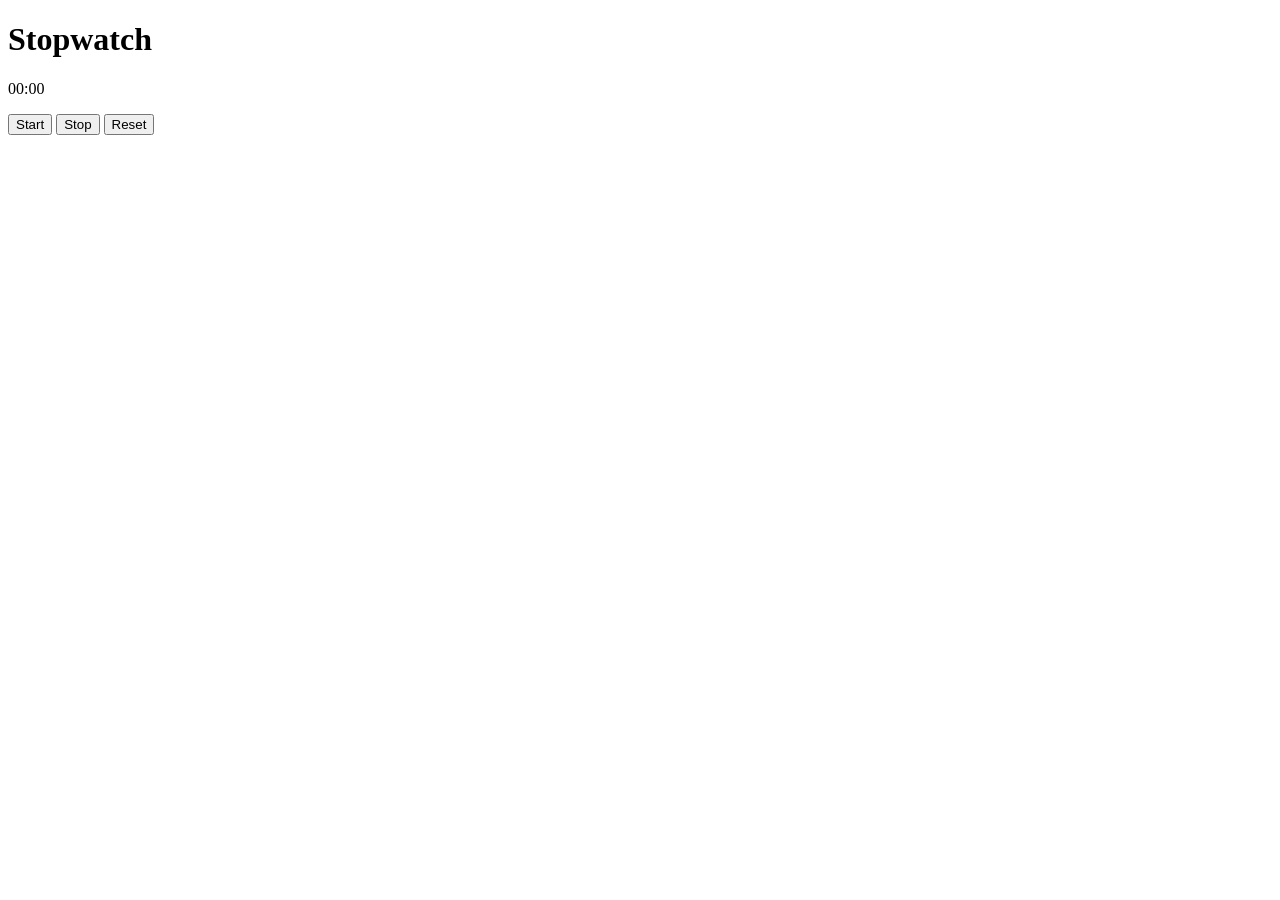
<file: 18 apr 2026/index.html>
<!DOCTYPE html>
<html>
    <head>
        <title>Stopwatch</title>
    </head>
    <body>
        <div class="wrapper">
		<h1>Stopwatch</h1>
		<p><span id="seconds">00</span>:<span id="milliseconds">00</span></p>
		<button id="button-start">Start</button>
		<button id="button-stop">Stop</button>
		<button id="button-reset">Reset</button>
	</div> 
    <script src="script.js">

    </script>
    </body>
</html>
</file>
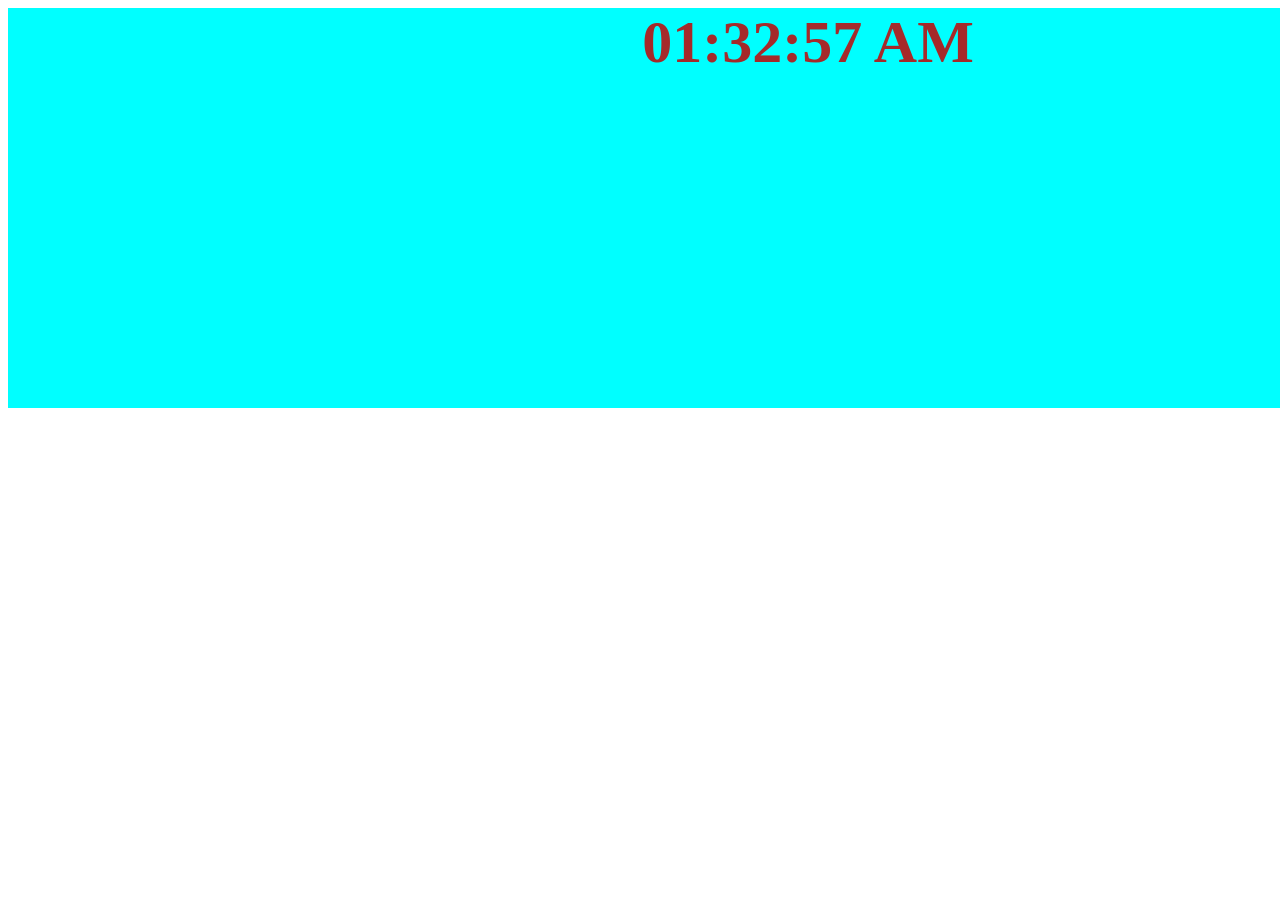
<file: apr 12 2026/index.html>
<!DOCTYPE html>
<html>
    <head>
        <title>digitel clock</title>
        <style>
            div {
                text-align: center;
                font-size: 60px;
                color: brown;
                font-weight: bold;
                width: 1600px;
                height: 400px;
                background-color: aqua;
            }
        </style>
    </head>
    <body>
        <div id="MyClockDisplay"  onload="showTime()"></div>
        <script src="script.js">

        </script>
    </body>
</html>
</file>
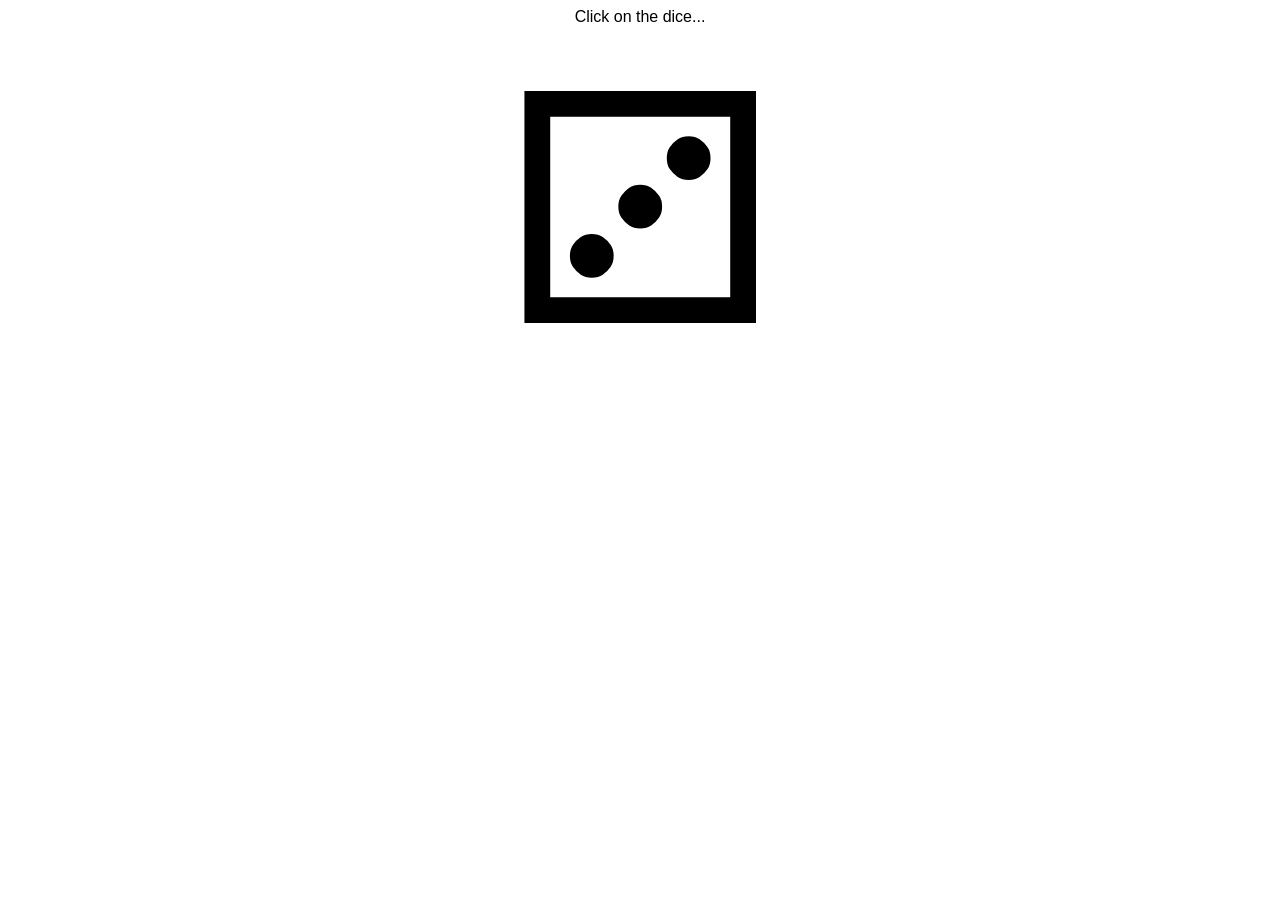
<file: apr 19 2026/index.html>
<!DOCTYPE html>
<html>
    <head>
        <title>rolling dice</title>
        <style>
            body{
                text-align: center;
                font-family: Arial, Helvetica, sans-serif;
            }
            #dice{
                font-size: 320px;
            }
            #dice:hover{
                cursor: pointer;
            }
        </style>
    </head>
    <body>
        <div>Click on the dice...</div>
	<div id="dice" onclick="stopstart()"></div>
    <script src="script.js">

    </script>
    </body>
</html>
</file>
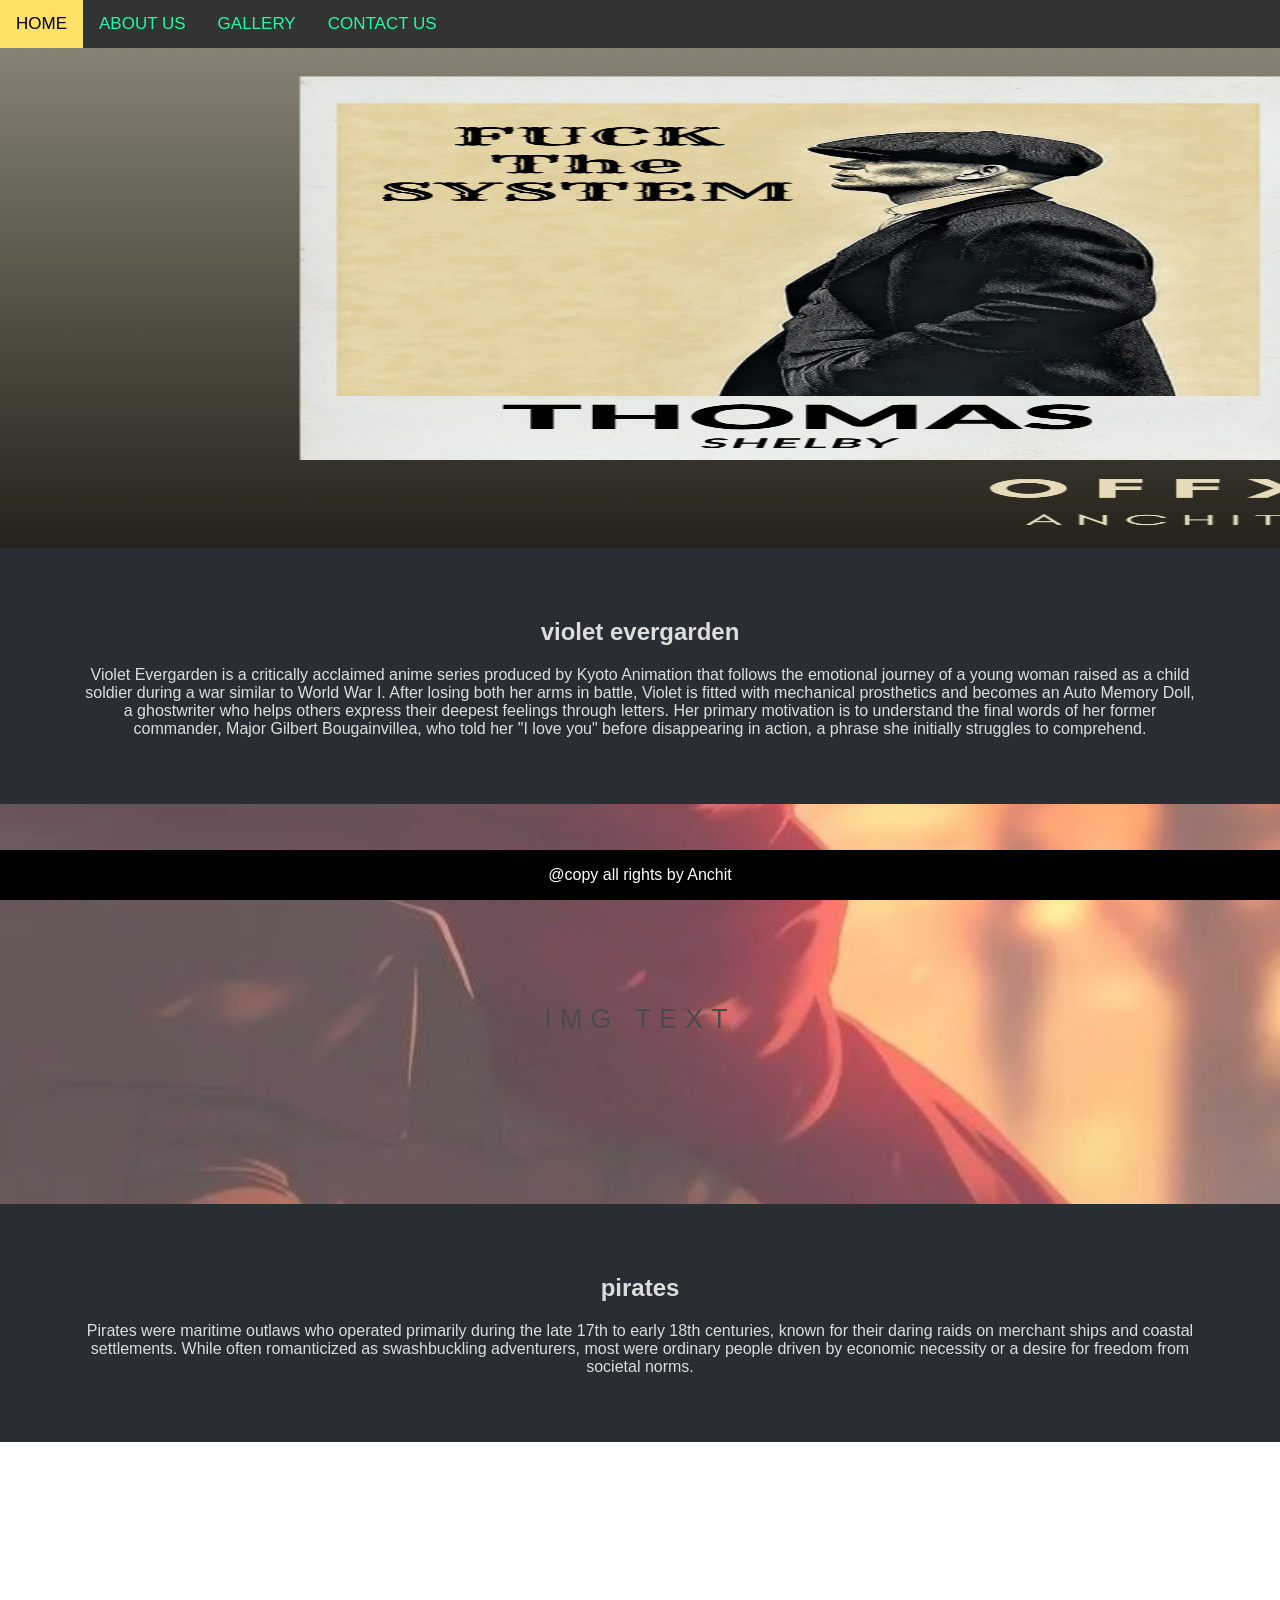
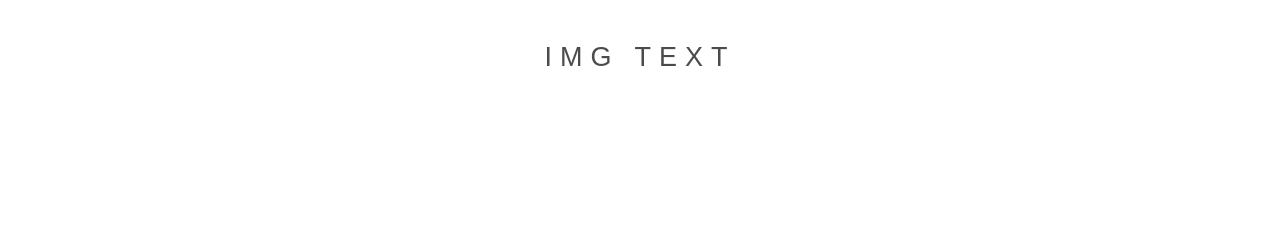
<file: capstune project/index.html>
<!DOCTYPE html>
<html>
    <head>
        <title>navbar</title>
        <style>
            body{
                margin: 0;
                font-family: Arial, Helvetica, sans-serif;
            }
            .topnav{
                overflow: hidden;
                background-color: #333;
            }
            .topnav a{
                float: left;
                color: #1affa3;
                text-align: center;
                padding: 14px 16px;
                text-decoration: none;
                font-size: 17px;
            }
            .topnav a:hover{
                background-color: #ddd;
                color: black;
            }
            .topnav a.active{
                background-color: #ffe066;
                color: black;
            }
        </style>
        <link rel="stylesheet" href="style.css">
    </head>
    <body>
        <div class="topnav">
        <a href="index.html" class="active">HOME</a>
        <a href="about.html">ABOUT US</a>
        <a href="gallery.html">GALLERY</a>
        <a href="contact.html">CONTACT US</a>
        </div>
        <section>
            <img src="img1.png" alt="img1" class="mySlides" style="height: 500px; width: 1600px;">
             <img src="img2.png" alt="img2" class="mySlides" style="height: 500px; width: 1600px;">
             <img src="img3.png" alt="img2" class="mySlides" style="height: 500px; width: 1600px;">
             <img src="img4.webp" alt="img2" class="mySlides" style="height: 500px; width: 1600px;">
             <img src="img5.jpg" alt="img2" class="mySlides" style="height: 500px; width: 1600px;">
        </section>
        <section class="section section-dark">
         <h2>violet evergarden</h2>
         <p>Violet Evergarden is a critically acclaimed anime series produced by Kyoto Animation that follows the emotional journey of a young woman raised as a child soldier during a war similar to World War I. After losing both her arms in battle, Violet is fitted with mechanical prosthetics and becomes an Auto Memory Doll, a ghostwriter who helps others express their deepest feelings through letters.  Her primary motivation is to understand the final words of her former commander, Major Gilbert Bougainvillea, who told her "I love you" before disappearing in action, a phrase she initially struggles to comprehend.</p>
        </section>
        <div class="pimg1">
         <div class="ptext">
            <span class="bordertrans">
             img text 
            </span>
         </div>
        </div>
        <section class="section section-dark">
         <h2>pirates</h2>
         <p>Pirates were maritime outlaws who operated primarily during the late 17th to early 18th centuries, known for their daring raids on merchant ships and coastal settlements.  While often romanticized as swashbuckling adventurers, most were ordinary people driven by economic necessity or a desire for freedom from societal norms.</p>
        </section>
        <div class="pimg2">
         <div class="ptext">
            <span class="bordertrans">
             img text 
            </span>
         </div>
        </div>
        <div class="footer">
            <p>@copy all rights by Anchit</p>
        </div>
        <script>
            var myindex = 0
            carousel()
            function carousel(){
                var i
                var x = document.getElementsByClassName("mySlides")
                for(i=0;i<x.length;i++){
                    x[i].style.display = "none"
                }
                myindex++
                if(myindex>x.length){myindex=1}
                x[myindex-1].style.display = "block"
                setTimeout(carousel,3000)
            }
        </script>
    </body>
</html>
</file>
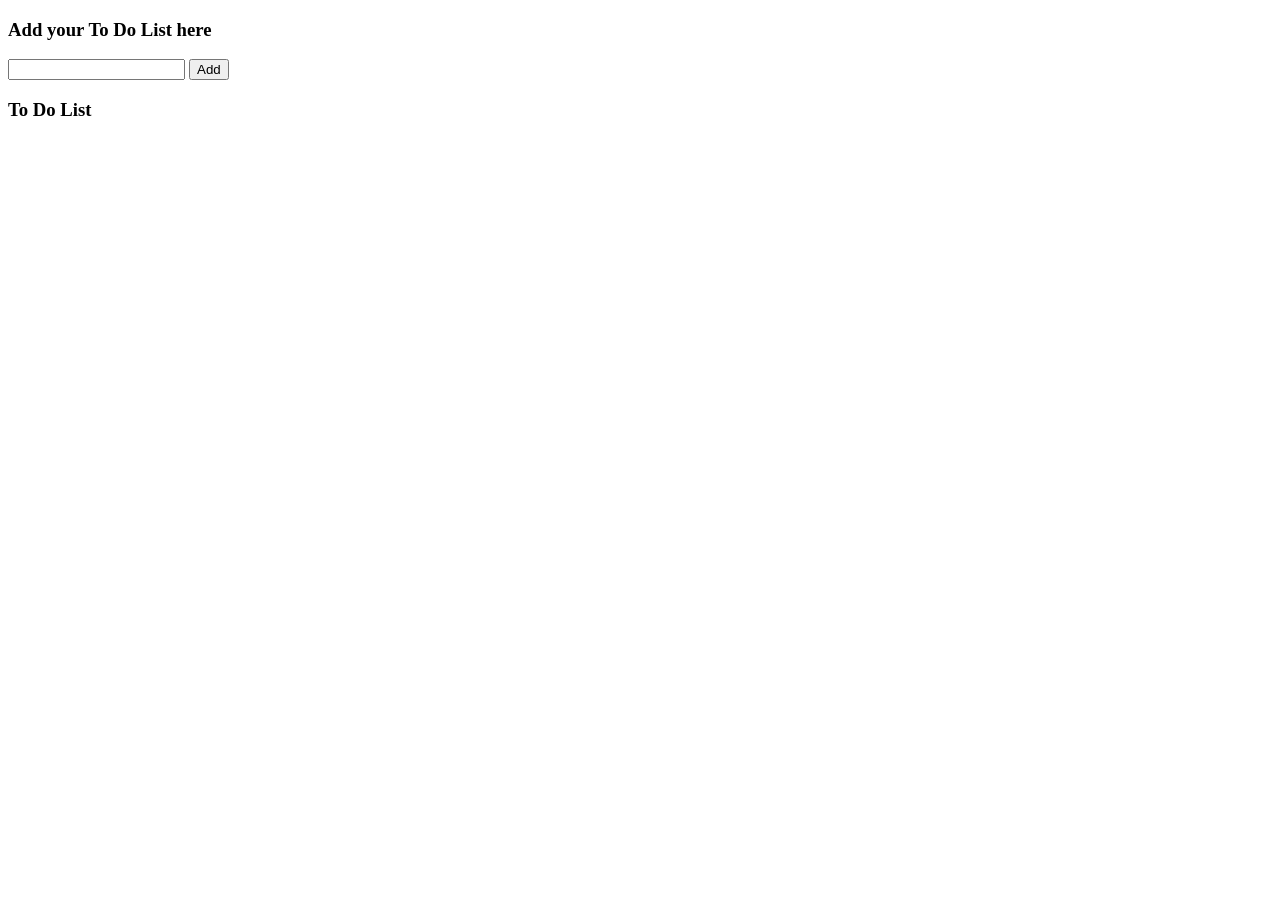
<file: apr 11 2026/activity1.html>
<!DOCTYPE html>
<html>
    <head>
        <title>to-do-list app</title>
    </head>
    <body>
        <h3>Add your To Do List here</h3>
	<form id="myForm">
		<input id="myInput" type="text">
		<button> Add </button>
	</form>

	<h3>To Do List</h3>
	<ul id="myItem"></ul>
    <script src="script.js">

    </script>
    </body>
</html>
</file>
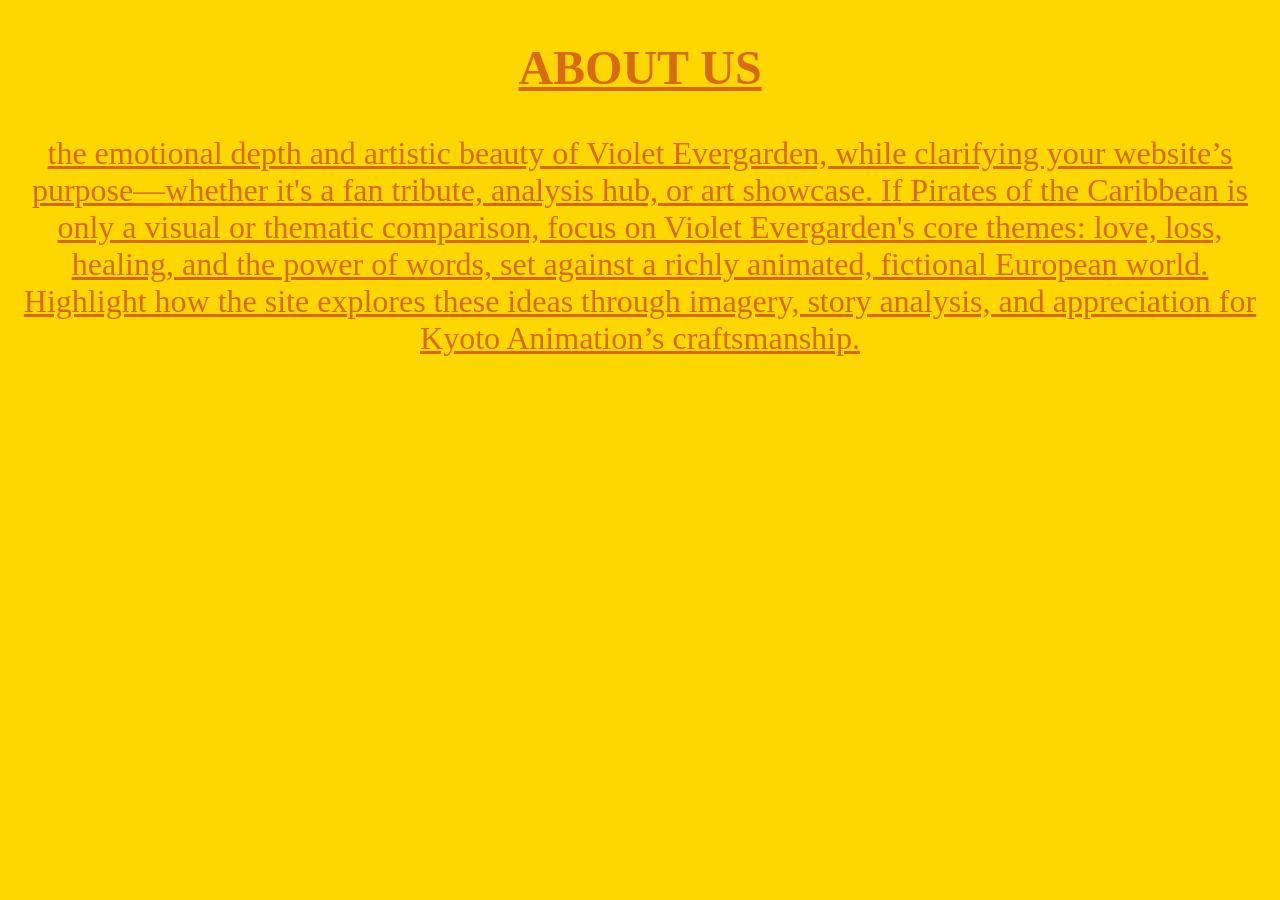
<file: capstune project/about.html>
<!DOCTYPE html>
<html>
    <head>
        <title>about us</title>
        <style>
          body{
            text-align: center;
            text-decoration: underline;
            font-size: 200%;
            text-shadow: 30%;
            font-weight: 100%;
            color: rgba(199, 68, 24, 0.736);
            background-color: gold;

          }  
        </style>
    </head>
    <body>
       <div class="active">
        <h2>ABOUT US</h2>
        <p>the emotional depth and artistic beauty of Violet Evergarden, while clarifying your website’s purpose—whether it's a fan tribute, analysis hub, or art showcase. If Pirates of the Caribbean is only a visual or thematic comparison, focus on Violet Evergarden's core themes: love, loss, healing, and the power of words, set against a richly animated, fictional European world. Highlight how the site explores these ideas through imagery, story analysis, and appreciation for Kyoto Animation’s craftsmanship. </p>
       </div> 
    </body>
</html>
</file>
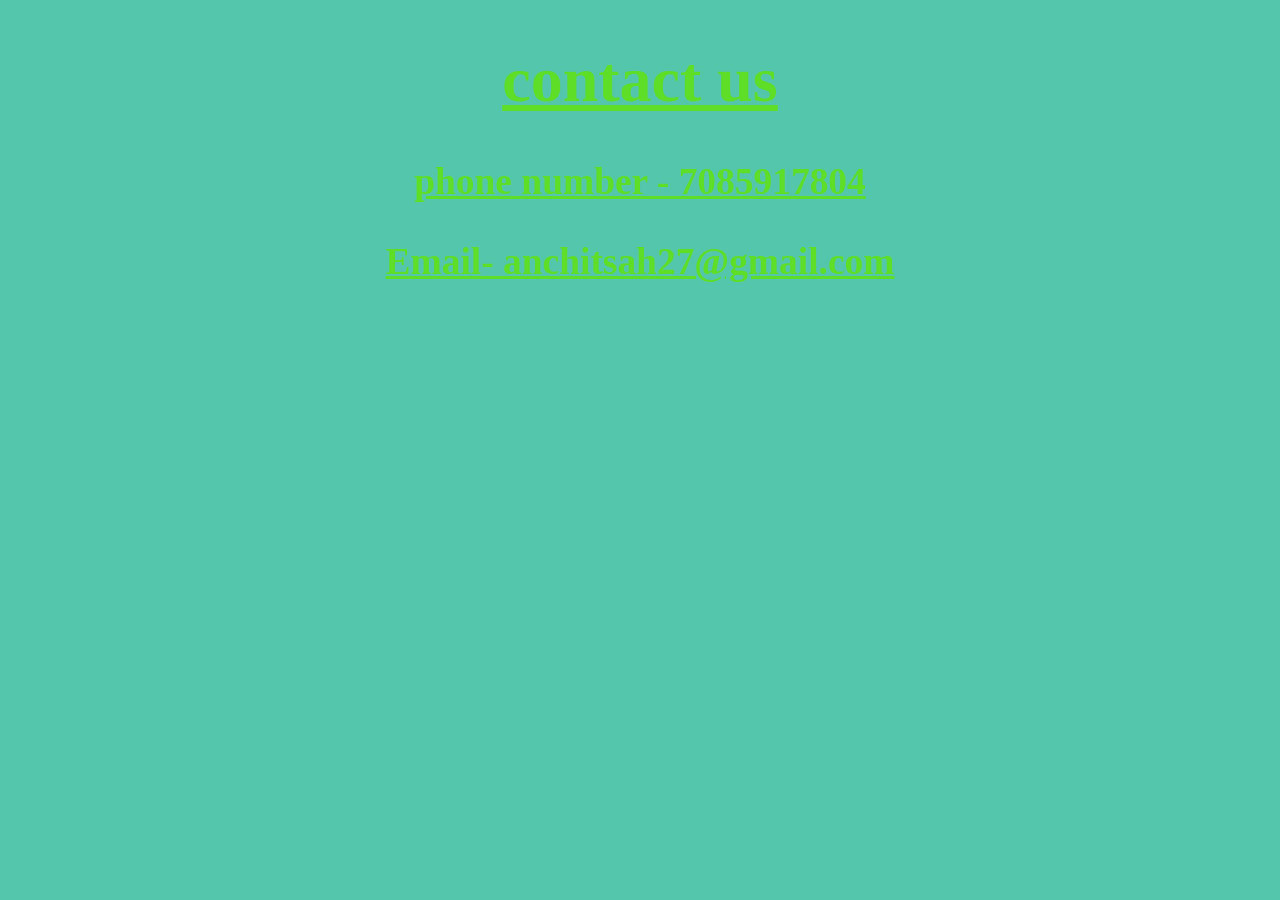
<file: capstune project/contact.html>
<!DOCTYPE html>
<html>
    <head>
        <title>contact us</title>
         <style>
          body{
            text-align: center;
            text-decoration: underline;
            font-size: 200%;
            text-shadow: 30%;
            font-weight: 100%;
            color: rgba(97, 227, 10, 0.819);
            background-color: rgb(83, 198, 171);
          }  
        </style>
    </head>
    <body>
        <h1>contact us</h1>
        <h3>phone number - 7085917804</h3>
        <h3>Email- anchitsah27@gmail.com</h3>
    </body>
</html>
</file>
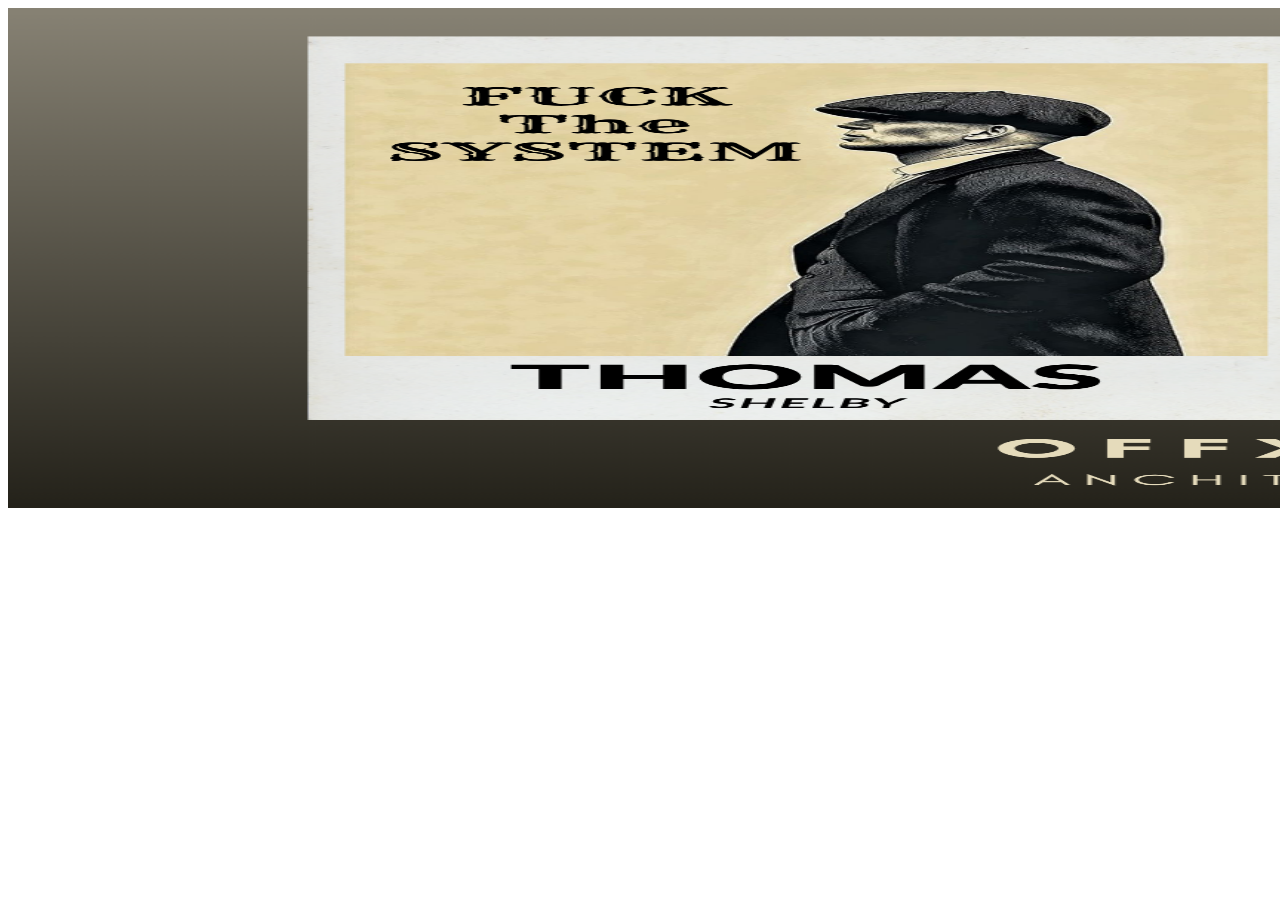
<file: capstune project/gallery.html>
<!DOCTYPE html>
<html>
    <head>
        <title>gallery</title>
    </head>
    <body>
      <section>
            <img src="img1.png" alt="img1" class="mySlides" style="height: 500px; width: 1600px;">
             <img src="img2.png" alt="img2" class="mySlides" style="height: 500px; width: 1600px;">
             <img src="img3.png" alt="img2" class="mySlides" style="height: 500px; width: 1600px;">
             <img src="img4.webp" alt="img2" class="mySlides" style="height: 500px; width: 1600px;">
             <img src="img5.jpg" alt="img2" class="mySlides" style="height: 500px; width: 1600px;">
        </section>  
        <script>
            var myindex = 0
            carousel()
            function carousel(){
                var i
                var x = document.getElementsByClassName("mySlides")
                for(i=0;i<x.length;i++){
                    x[i].style.display = "none"
                }
                myindex++
                if(myindex>x.length){myindex=1}
                x[myindex-1].style.display = "block"
                setTimeout(carousel,3000)
            }
        </script>
    </body>
</html>
</file>
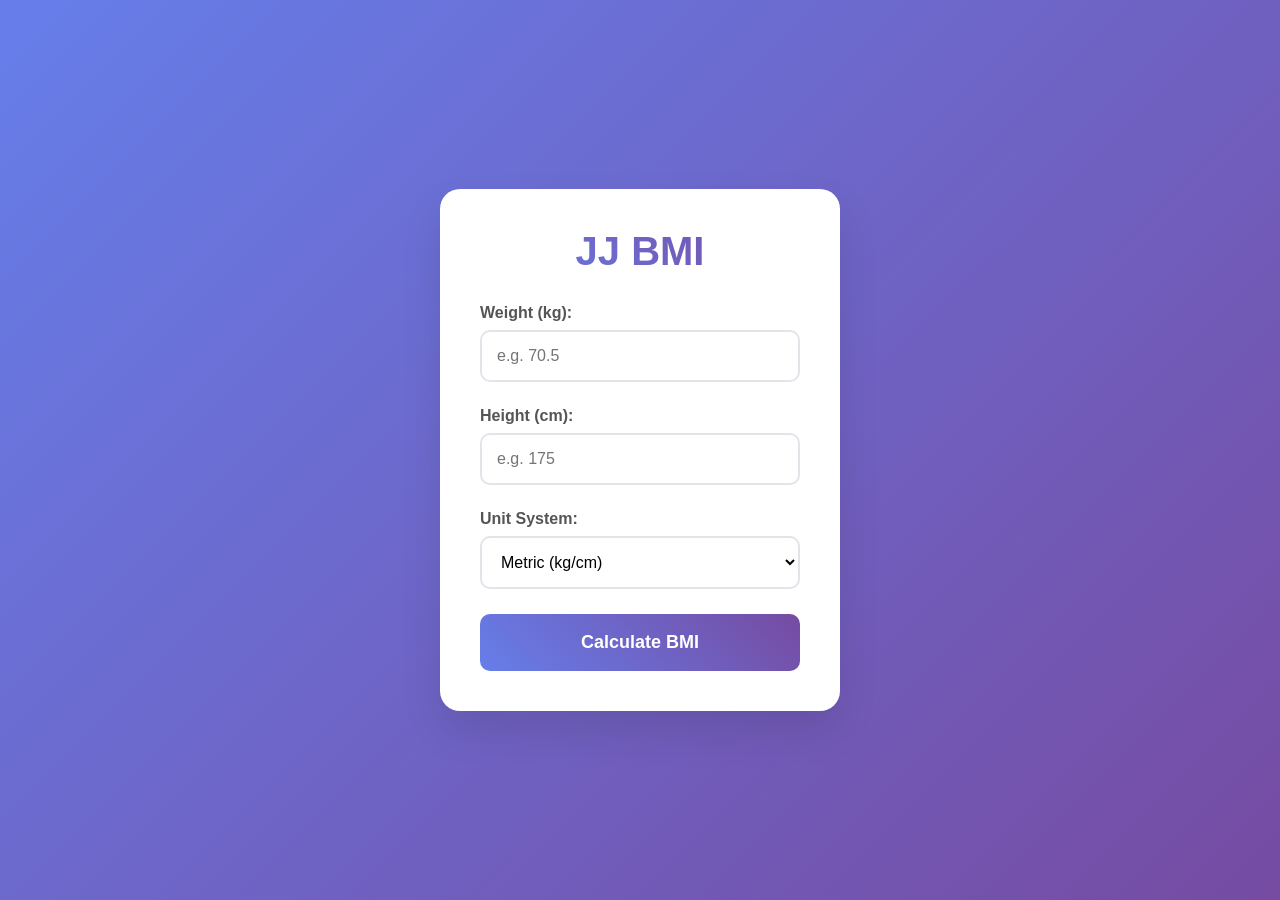
<file: ekmehak/activity1.html>
<!DOCTYPE html>
<html lang="en">
<head>
    <meta charset="UTF-8">
    <meta name="viewport" content="width=device-width, initial-scale=1.0">
    <title>JJ BMI Calculator</title>
    <style>
        * {
            margin: 0;
            padding: 0;
            box-sizing: border-box;
        }

        body {
            font-family: 'Arial', sans-serif;
            background: linear-gradient(135deg, #667eea 0%, #764ba2 100%);
            min-height: 100vh;
            display: flex;
            justify-content: center;
            align-items: center;
            padding: 20px;
        }

        .calculator {
            background: white;
            padding: 40px;
            border-radius: 20px;
            box-shadow: 0 20px 40px rgba(0,0,0,0.1);
            max-width: 400px;
            width: 100%;
        }

        h1 {
            text-align: center;
            color: #333;
            margin-bottom: 30px;
            font-size: 2.5em;
            background: linear-gradient(45deg, #667eea, #764ba2);
            -webkit-background-clip: text;
            -webkit-text-fill-color: transparent;
            background-clip: text;
        }

        .input-group {
            margin-bottom: 25px;
        }

        label {
            display: block;
            margin-bottom: 8px;
            color: #555;
            font-weight: bold;
        }

        input {
            width: 100%;
            padding: 15px;
            border: 2px solid #e1e5e9;
            border-radius: 10px;
            font-size: 16px;
            transition: all 0.3s ease;
        }

        input:focus {
            outline: none;
            border-color: #667eea;
            box-shadow: 0 0 0 3px rgba(102, 126, 234, 0.1);
        }

        select {
            width: 100%;
            padding: 15px;
            border: 2px solid #e1e5e9;
            border-radius: 10px;
            font-size: 16px;
            background: white;
            transition: all 0.3s ease;
        }

        select:focus {
            outline: none;
            border-color: #667eea;
        }

        button {
            width: 100%;
            padding: 18px;
            background: linear-gradient(45deg, #667eea, #764ba2);
            color: white;
            border: none;
            border-radius: 10px;
            font-size: 18px;
            font-weight: bold;
            cursor: pointer;
            transition: transform 0.2s ease;
        }

        button:hover {
            transform: translateY(-2px);
        }

        .result {
            margin-top: 30px;
            padding: 25px;
            border-radius: 15px;
            text-align: center;
            font-size: 18px;
            font-weight: bold;
            display: none;
        }

        .bmi-value {
            font-size: 3em;
            margin: 10px 0;
            background: linear-gradient(45deg, #667eea, #764ba2);
            -webkit-background-clip: text;
            -webkit-text-fill-color: transparent;
            background-clip: text;
        }

        .underweight { background-color: #ffeaa7; }
        .normal { background-color: #00b894; }
        .overweight { background-color: #fdcb6e; }
        .obese { background-color: #e17055; }

        .category {
            font-size: 1.2em;
            margin: 10px 0;
        }

        .health-text {
            font-size: 16px;
            color: #666;
            margin-top: 10px;
        }
    </style>
</head>
<body>
    <div class="calculator">
        <h1>JJ BMI</h1>
        
        <div class="input-group">
            <label for="weight">Weight (kg):</label>
            <input type="number" id="weight" step="0.1" min="0" placeholder="e.g. 70.5">
        </div>

        <div class="input-group">
            <label for="height">Height (cm):</label>
            <input type="number" id="height" step="0.1" min="0" placeholder="e.g. 175">
        </div>

        <div class="input-group">
            <label for="unit">Unit System:</label>
            <select id="unit">
                <option value="metric">Metric (kg/cm)</option>
                <option value="imperial">Imperial (lbs/inches)</option>
            </select>
        </div>

        <button onclick="calculateBMI()">Calculate BMI</button>

        <div id="result" class="result">
            <div class="bmi-value" id="bmiValue">0</div>
            <div class="category" id="category"></div>
            <div class="health-text" id="healthText"></div>
        </div>
    </div>

    <script>
        function calculateBMI() {
            const weight = parseFloat(document.getElementById('weight').value);
            const height = parseFloat(document.getElementById('height').value);
            const unit = document.getElementById('unit').value;
            
            if (!weight || !height || weight <= 0 || height <= 0) {
                alert('Please enter valid weight and height values!');
                return;
            }

            let bmi;
            if (unit === 'imperial') {
                // Convert lbs to kg and inches to meters
                const weightKg = weight * 0.453592;
                const heightM = height * 0.0254;
                bmi = weightKg / (heightM * heightM);
            } else {
                // Metric: kg and cm
                const heightM = height / 100;
                bmi = weight / (heightM * heightM);
            }

            displayResult(bmi);
        }

        function displayResult(bmi) {
            const result = document.getElementById('result');
            const bmiValue = document.getElementById('bmiValue');
            const category = document.getElementById('category');
            const healthText = document.getElementById('healthText');

            bmiValue.textContent = bmi.toFixed(1);
            
            let categoryText = '';
            let categoryClass = '';
            let healthMessage = '';

            if (bmi < 18.5) {
                categoryText = 'Underweight';
                categoryClass = 'underweight';
                healthMessage = 'Consider consulting a nutritionist for healthy weight gain.';
            } else if (bmi < 25) {
                categoryText = 'Normal Weight';
                categoryClass = 'normal';
                healthMessage = 'Excellent! Keep maintaining a healthy lifestyle.';
            } else if (bmi < 30) {
                categoryText = 'Overweight';
                categoryClass = 'overweight';
                healthMessage = 'Consider increasing physical activity and balanced diet.';
            } else {
                categoryText = 'Obese';
                categoryClass = 'obese';
                healthMessage = 'Consult a healthcare professional for personalized advice.';
            }

            result.className = result ${categoryClass};
            category.textContent = categoryText;
            healthText.textContent = healthMessage;
            result.style.display = 'block';
        }

        // Allow Enter key to calculate
        document.addEventListener('keypress', function(e) {
            if (e.key === 'Enter') {
                calculateBMI();
            }
        });
    </script>
</body>
</html>
</file>
<file: capstune project/style.css>
.pimg1 {
    position: relative;
    opacity: 0.70;
    background-position: center;
    background-size: cover;
    background-repeat: no-repeat;
    background-attachment: fixed;
    background-image: url("img6.jpg");
    min-height: 400px;
}
.pimg2 {
    position: relative;
    opacity: 0.70;
    background-position: center;
    background-size: cover;
    background-repeat: no-repeat;
    background-attachment: fixed;
    background-image: url("img5.jpg");
    min-height: 400px;
}
.section {
    text-align: center;
    padding: 50px 80px;
}
.section-dark {
    background-color: #282e34;
    color:  #ddd;
}
.ptext {
    position: absolute;
    top: 50%;
    width: 100%;
    text-align: center;
    color: #000;
    font-size: 27px;
    letter-spacing: 8px;
    text-transform: uppercase;
}
.ptext .border {
    background-color: #111;
    color: #fff;
    padding: 20px;
}
.ptext .bordertrans {
   background-color: transparent;
}
.footer{
    position: fixed;
    left: 0;
    bottom: 0;
    width: 100%;
    background-color: black;
    color: white;
    text-align: center;
}
</file>
